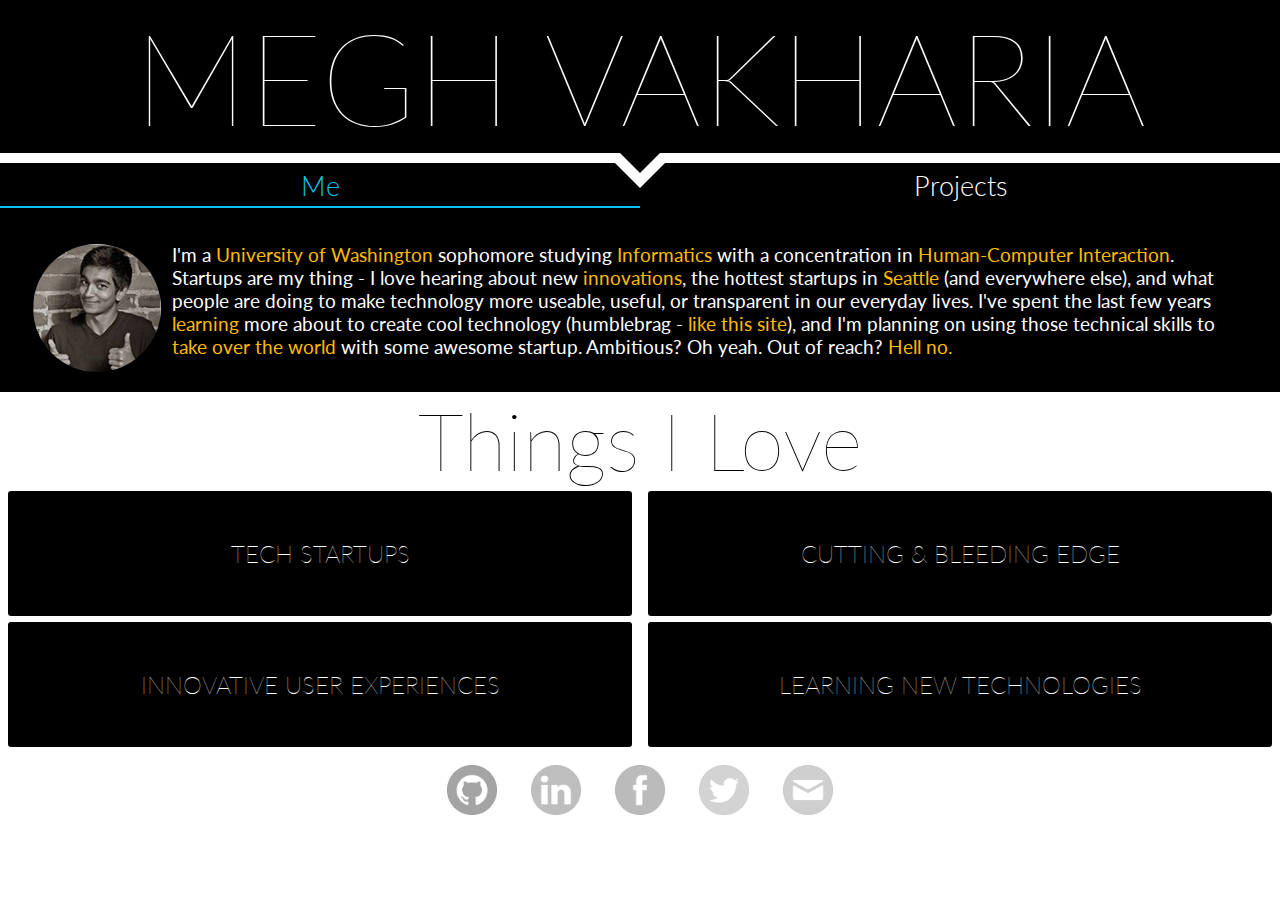
<file: index.html>
<!DOCTYPE HTML>
<html>
<head>
	<meta charset="UTF-8">
	<meta name="viewport" content="width=device-width, initial-scale=1">
	<title>Megh's Site</title>
	<link rel="stylesheet" type="text/css" href="css/styles.css">
	<link href='http://fonts.googleapis.com/css?family=Lato:100,300,400' rel='stylesheet' type='text/css'>
	<link rel="shortcut icon" 
      href="img/favicon.ico">
</head>
<body>
	<div class="container">
		<h1 class="name">MEGH VAKHARIA</h1>
		<div class="content">
			<nav>
				<ul class="row">
					<li class="col-3 active" id="one">Me</li>
					<!-- <li class="col-3 inactive" id="two"><a href="work.html">Work</a></li> -->
					<li class="col-3 inactive" id="three"><a href="projects.html">Projects</a></li>
					<!-- <li class="col-3 inactive" id="four"><a href="contact.html">Contact</a></li> -->
				</ul>
			</nav>
			
			<!-- only specific to this page -->
			<main>
				<img src="img/megh.jpg" alt="Photo of Megh Vakharia">
				<p>I'm a <span class="highlight">University of Washington</span> sophomore studying <span class="highlight">Informatics</span> with a concentration in <span class="highlight">Human-Computer Interaction</span>. Startups are my thing - I love hearing about new <span class="highlight">innovations</span>, the hottest startups in <span class="highlight">Seattle</span> (and everywhere else), and what people are doing to make technology more useable, useful, or transparent in our everyday lives. I've spent the last few years <span class="highlight">learning</span> more about to create cool technology (humblebrag - <span class="highlight">like this site</span>), and I'm planning on using those technical skills to <span class="highlight">take over the world</span> with some awesome startup. Ambitious? Oh yeah. Out of reach? <span class="highlight">Hell no.</span></p>
			</main>

		</div>
		<div class="bottom">
			<h1>Things I Love</h1>
			<div class="pure-g-r">
				<div class="pure-u-1-2">
					<div class="word">TECH STARTUPS</div>
				</div>
				<div class="pure-u-1-2">
					<div class="word">CUTTING &amp; BLEEDING EDGE</div>
				</div>
				<div class="pure-u-1-2">
					<div class="word">INNOVATIVE USER EXPERIENCES</div>
				</div>
				<div class="pure-u-1-2">
					<div class="word">LEARNING NEW TECHNOLOGIES</div>
				</div>
			</div>
			<footer>
				<ul class="contact-icons">
					<li>
						<a href="http://www.github.com/meghv/" class="icon gh"></a>
					</li>
					<li>
						<a href="http://www.linkedin.com/in/meghv/" class="icon link"></a>
					</li>
					<li>
						<a href="https://www.facebook.com/Meghhhh" class="icon fb" id="fb"></a>
					</li>
					<li>
						<a href="https://twitter.com/imMeghhhh" class="icon twit" id="twitter"></a>
					</li>
					<li>
						<a href="mailto:meghhv@gmail.com?Subject=What's%20up,%20Megh!" class="icon email" id="twitter"></a>
					</li>
				</ul>
			</footer>
		</div>
	</div>

	<script src="http://code.jquery.com/jquery-2.0.3.min.js"></script>
	<script src="js/jquery.fittext.js"></script>
	<script	type="text/javascript">
	  $(".name").fitText(1.0, {minFontSize: '65px', maxFontSize: '160px'});
	</script>
</body>
</html>
</file>
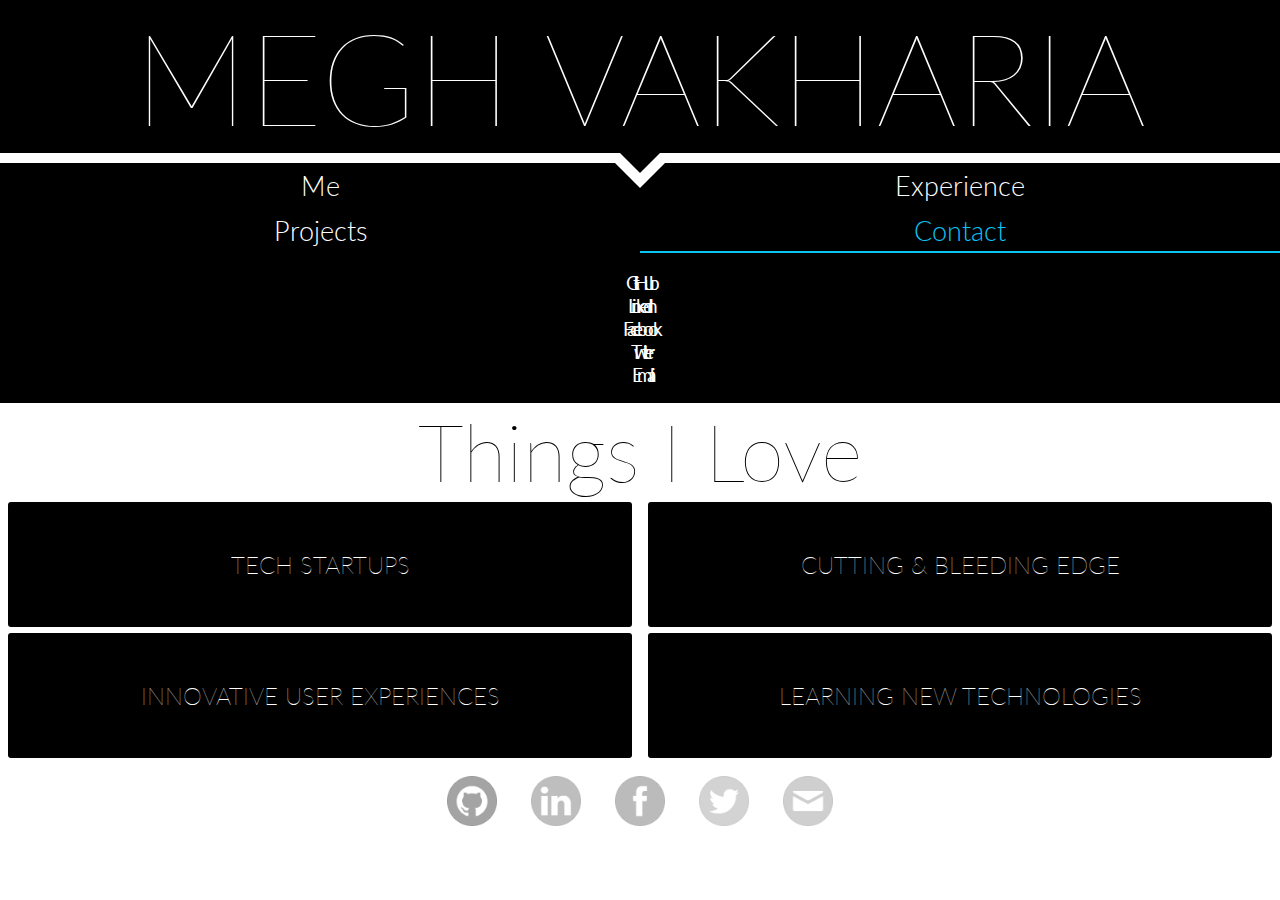
<file: contact.html>
<!DOCTYPE HTML>
<html>
<head>
	<meta charset="UTF-8">
	<meta name="viewport" content="width=device-width, initial-scale=1">
	<title>Megh's Site</title>
	<link rel="stylesheet" type="text/css" href="css/styles.css">
	<link href='http://fonts.googleapis.com/css?family=Lato:100,300,400' rel='stylesheet' type='text/css'>
	<link rel="shortcut icon" 
      href="img/favicon.ico">
</head>
<body>
	<div class="container">
		<h1 class="name">MEGH VAKHARIA</h1>
		<div class="content">
			<nav>
				<ul class="row">
					<li class="col-3 intactive" id="one">Me</li>
					<li class="col-3 inactive" id="two"><a href="work.html">Experience</a></li>
					<li class="col-3 inactive" id="three"><a href="projects.html">Projects</a></li>
					<li class="col-3 active" id="four">Contact</li>
				</ul>
			</nav>
			
			<!-- only specific to this page -->
			<main>
				<div class="pure-g-r">
					<div class="pure-u-1-5">
						GitHub
					</div>
					<div class="pure-u-1-5">
						LinkedIn
					</div>
					<div class="pure-u-1-5">
						Facebook
					</div>
					<div class="pure-u-1-5">
						Twitter
					</div>
					<div class="pure-u-1-5">
						Email
					</div>
				</div>
			</main>

		</div>
		<div class="bottom">
			<h1>Things I Love</h1>
			<div class="pure-g-r">
				<div class="pure-u-1-2">
					<div class="word">TECH STARTUPS</div>
				</div>
				<div class="pure-u-1-2">
					<div class="word">CUTTING &amp; BLEEDING EDGE</div>
				</div>
				<div class="pure-u-1-2">
					<div class="word">INNOVATIVE USER EXPERIENCES</div>
				</div>
				<div class="pure-u-1-2">
					<div class="word">LEARNING NEW TECHNOLOGIES</div>
				</div>
			</div>
			<footer>
				<ul class="contact-icons">
					<li>
						<a href="http://www.github.com/meghv/" class="icon gh"></a>
					</li>
					<li>
						<a href="http://www.linkedin.com/in/meghv/" class="icon link"></a>
					</li>
					<li>
						<a href="https://www.facebook.com/Meghhhh" class="icon fb" id="fb"></a>
					</li>
					<li>
						<a href="https://twitter.com/imMeghhhh" class="icon twit" id="twitter"></a>
					</li>
					<li>
						<a href="mailto:meghhv@gmail.com?Subject=What's%20up,%20Megh!" class="icon email" id="twitter"></a>
					</li>
				</ul>
			</footer>
		</div>
	</div>

	<script src="http://code.jquery.com/jquery-2.0.3.min.js"></script>
	<script src="js/jquery.fittext.js"></script>
	<script	type="text/javascript">
	  $(".name").fitText(1.0, {minFontSize: '65px', maxFontSize: '160px'});
	</script>
</body>
</html>
</file>
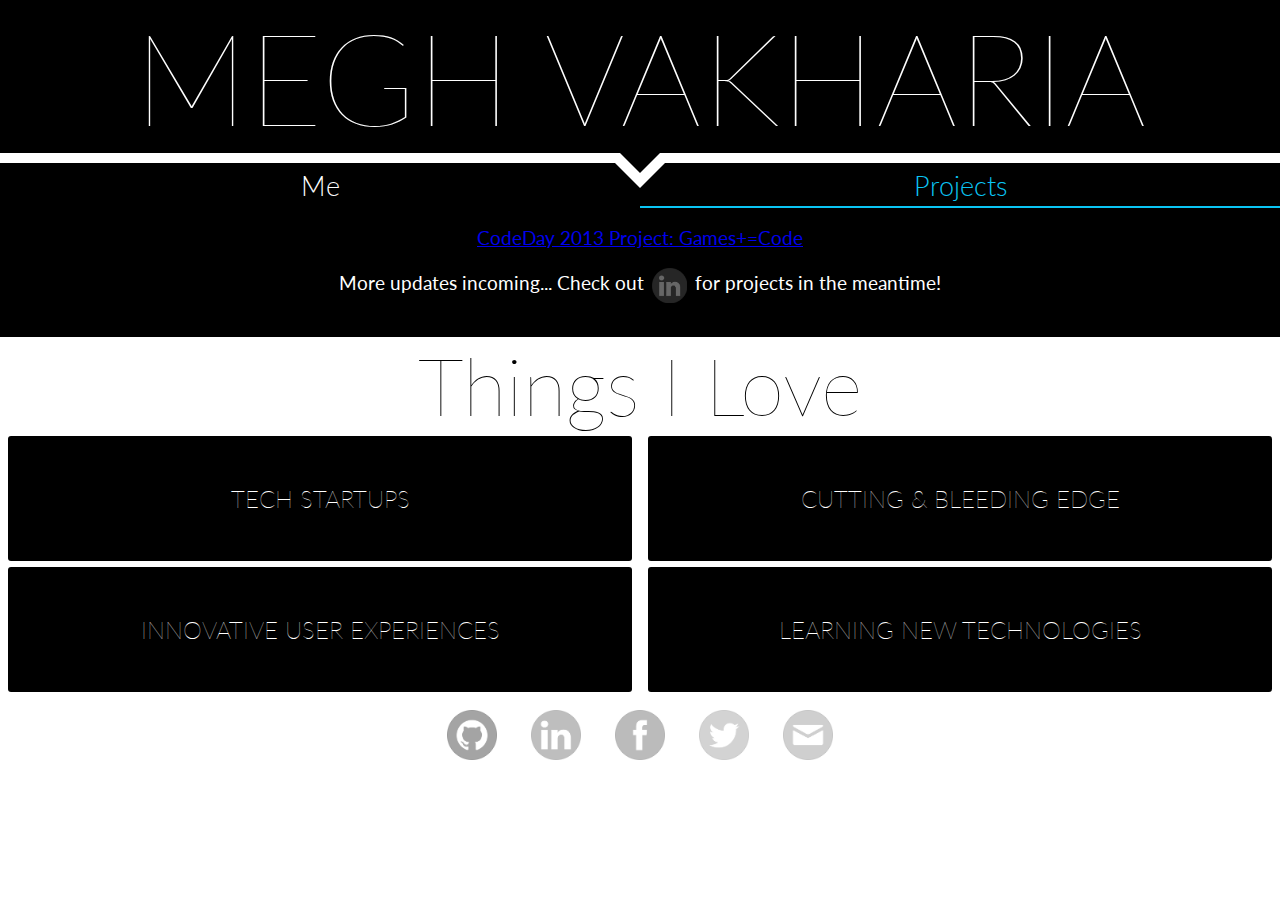
<file: projects.html>
<!DOCTYPE HTML>
<html>
<head>
	<meta charset="UTF-8">
	<meta name="viewport" content="width=device-width, initial-scale=1">
	<title>Megh's Site</title>
	<link rel="stylesheet" type="text/css" href="css/styles.css">
	<link href='http://fonts.googleapis.com/css?family=Lato:100,300,400' rel='stylesheet' type='text/css'>
	<link rel="shortcut icon" 
      href="img/favicon_.ico">
</head>
<body>
	<div class="container">
		<h1 class="name">MEGH VAKHARIA</h1>
		<div class="content">
			<nav>
				<ul class="row">
					<li class="col-3 inactive" id="one"><a href="index.html">Me</a></li>
					<!-- <li class="col-3 inactive" id="two"><a href="work.html">Work</a></li> -->
					<li class="col-3 active" id="three">Projects</li>
					<!-- <li class="col-3 inactive" id="four"><a href="contact.html">Contact</a></li> -->
				</ul>
			</nav>
			
			<!-- only specific to this page -->
			<main>
				<a href="codeday.html" target="_blank">CodeDay 2013 Project: Games+=Code</a>
				<p class="center">More updates incoming... Check out <a href="http://www.linkedin.com/in/meghv/" id="inline-icon" class="icon link"></a> for projects in the meantime!</p>
			</main>

		</div>
		<div class="bottom">
			<h1>Things I Love</h1>
			<div class="pure-g-r">
				<div class="pure-u-1-2">
					<div class="word">TECH STARTUPS</div>
				</div>
				<div class="pure-u-1-2">
					<div class="word">CUTTING &amp; BLEEDING EDGE</div>
				</div>
				<div class="pure-u-1-2">
					<div class="word">INNOVATIVE USER EXPERIENCES</div>
				</div>
				<div class="pure-u-1-2">
					<div class="word">LEARNING NEW TECHNOLOGIES</div>
				</div>
			</div>
			<footer>
				<ul class="contact-icons">
					<li>
						<a href="http://www.github.com/meghv/" class="icon gh"></a>
					</li>
					<li>
						<a href="http://www.linkedin.com/in/meghv/" class="icon link"></a>
					</li>
					<li>
						<a href="https://www.facebook.com/Meghhhh" class="icon fb" id="fb"></a>
					</li>
					<li>
						<a href="https://twitter.com/imMeghhhh" class="icon twit" id="twitter"></a>
					</li>
					<li>
						<a href="mailto:meghhv@gmail.com?Subject=What's%20up,%20Megh!" class="icon email" id="twitter"></a>
					</li>
				</ul>
			</footer>
		</div>
	</div>

	<script src="http://code.jquery.com/jquery-2.0.3.min.js"></script>
	<script src="js/jquery.fittext.js"></script>
	<script	type="text/javascript">
	  $(".name").fitText(1.0, {minFontSize: '65px', maxFontSize: '160px'});
	</script>
</body>
</html>
</file>
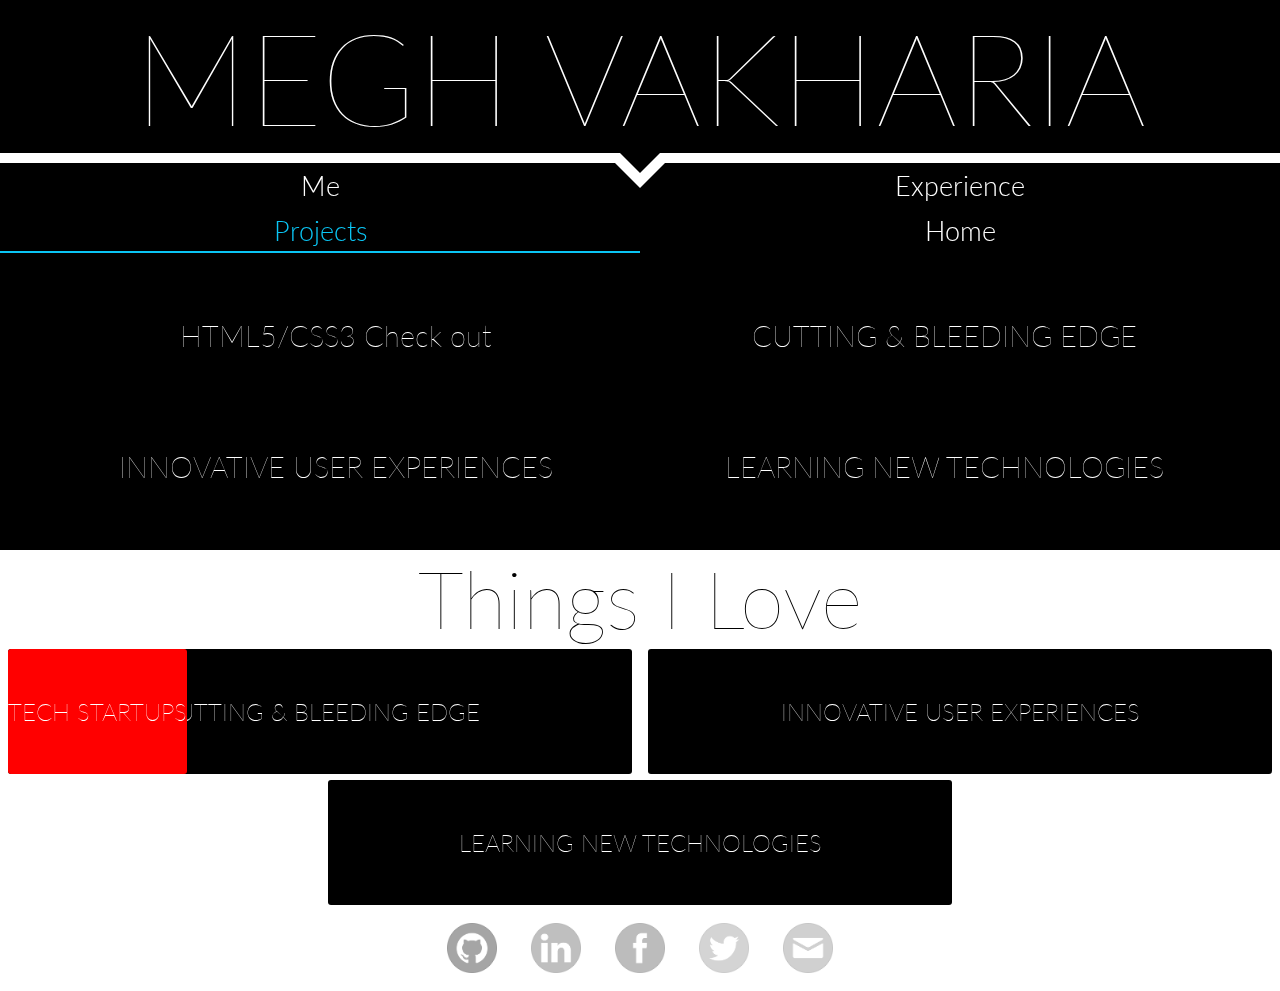
<file: test3d.html>
<!DOCTYPE HTML>
<html>
<head>
	<meta charset="UTF-8">
	<meta name="viewport" content="width=device-width, initial-scale=1">
	<title>Megh's Site</title>
	<link rel="stylesheet" type="text/css" href="css/styles.css">
	<link rel="stylesheet" type="text/css" href="3dtest.css">
	<link href='http://fonts.googleapis.com/css?family=Lato:100,300,400' rel='stylesheet' type='text/css'>
	<link rel="shortcut icon" 
      href="img/favicon_.ico">
</head>
<body>
	<div class="container">
		<h1 class="name">MEGH VAKHARIA</h1>
		<div class="content">
			<nav>
				<ul class="row">
					<li class="col-3 inactive" id="one"><a href="index.html">Me</li>
					<li class="col-3 inactive" id="two"><a href="work.html">Experience</a></li>
					<li class="col-3 active" id="three">Projects</li>
					<li class="col-3 inactive" id="four"><a href="#">Home</a></li>
				</ul>
			</nav>
			
			<!-- only specific to this page -->
			<main>
				<div class="pure-g-r">
				<div class="pure-u-1-2">
					<div class="word">HTML5/CSS3
						Check out </div>
				</div>
				<div class="pure-u-1-2">
					<div class="word">CUTTING &amp; BLEEDING EDGE</div>
				</div>
				<div class="pure-u-1-2">
					<div class="word">INNOVATIVE USER EXPERIENCES</div>
				</div>
				<div class="pure-u-1-2">
					<div class="word">LEARNING NEW TECHNOLOGIES</div>
				</div>
			</div>
			</main>

		</div>
		<div class="bottom">
			<h1>Things I Love</h1>
			<div class="pure-g-r">
				<div class="pure-u-1-2 card">
					<div class="word front">TECH STARTUPS</div>
					<div class="back">CSS transofrmations are sick!</div>
				</div>
				<div class="pure-u-1-2">
					<div class="word">CUTTING &amp; BLEEDING EDGE</div>
				</div>
				<div class="pure-u-1-2">
					<div class="word">INNOVATIVE USER EXPERIENCES</div>
				</div>
				<div class="pure-u-1-2">
					<div class="word">LEARNING NEW TECHNOLOGIES</div>
				</div>
			</div>
			<footer>
				<ul class="contact-icons">
					<li>
						<a href="http://www.github.com/meghv/" class="icon gh"></a>
					</li>
					<li>
						<a href="http://www.linkedin.com/in/meghv/" class="icon link"></a>
					</li>
					<li>
						<a href="https://www.facebook.com/Meghhhh" class="icon fb" id="fb"></a>
					</li>
					<li>
						<a href="https://twitter.com/imMeghhhh" class="icon twit" id="twitter"></a>
					</li>
					<li>
						<a href="mailto:meghhv@gmail.com?Subject=What's%20up,%20Megh!" class="icon email" id="twitter"></a>
					</li>
				</ul>
			</footer>
		</div>
	</div>

	<script src="http://code.jquery.com/jquery-2.0.3.min.js"></script>
	<script src="js/jquery.fittext.js"></script>
	<script	type="text/javascript">
	  $(".name").fitText(1.0, {minFontSize: '65px', maxFontSize: '160px'});
	</script>
</body>
</html>
</file>
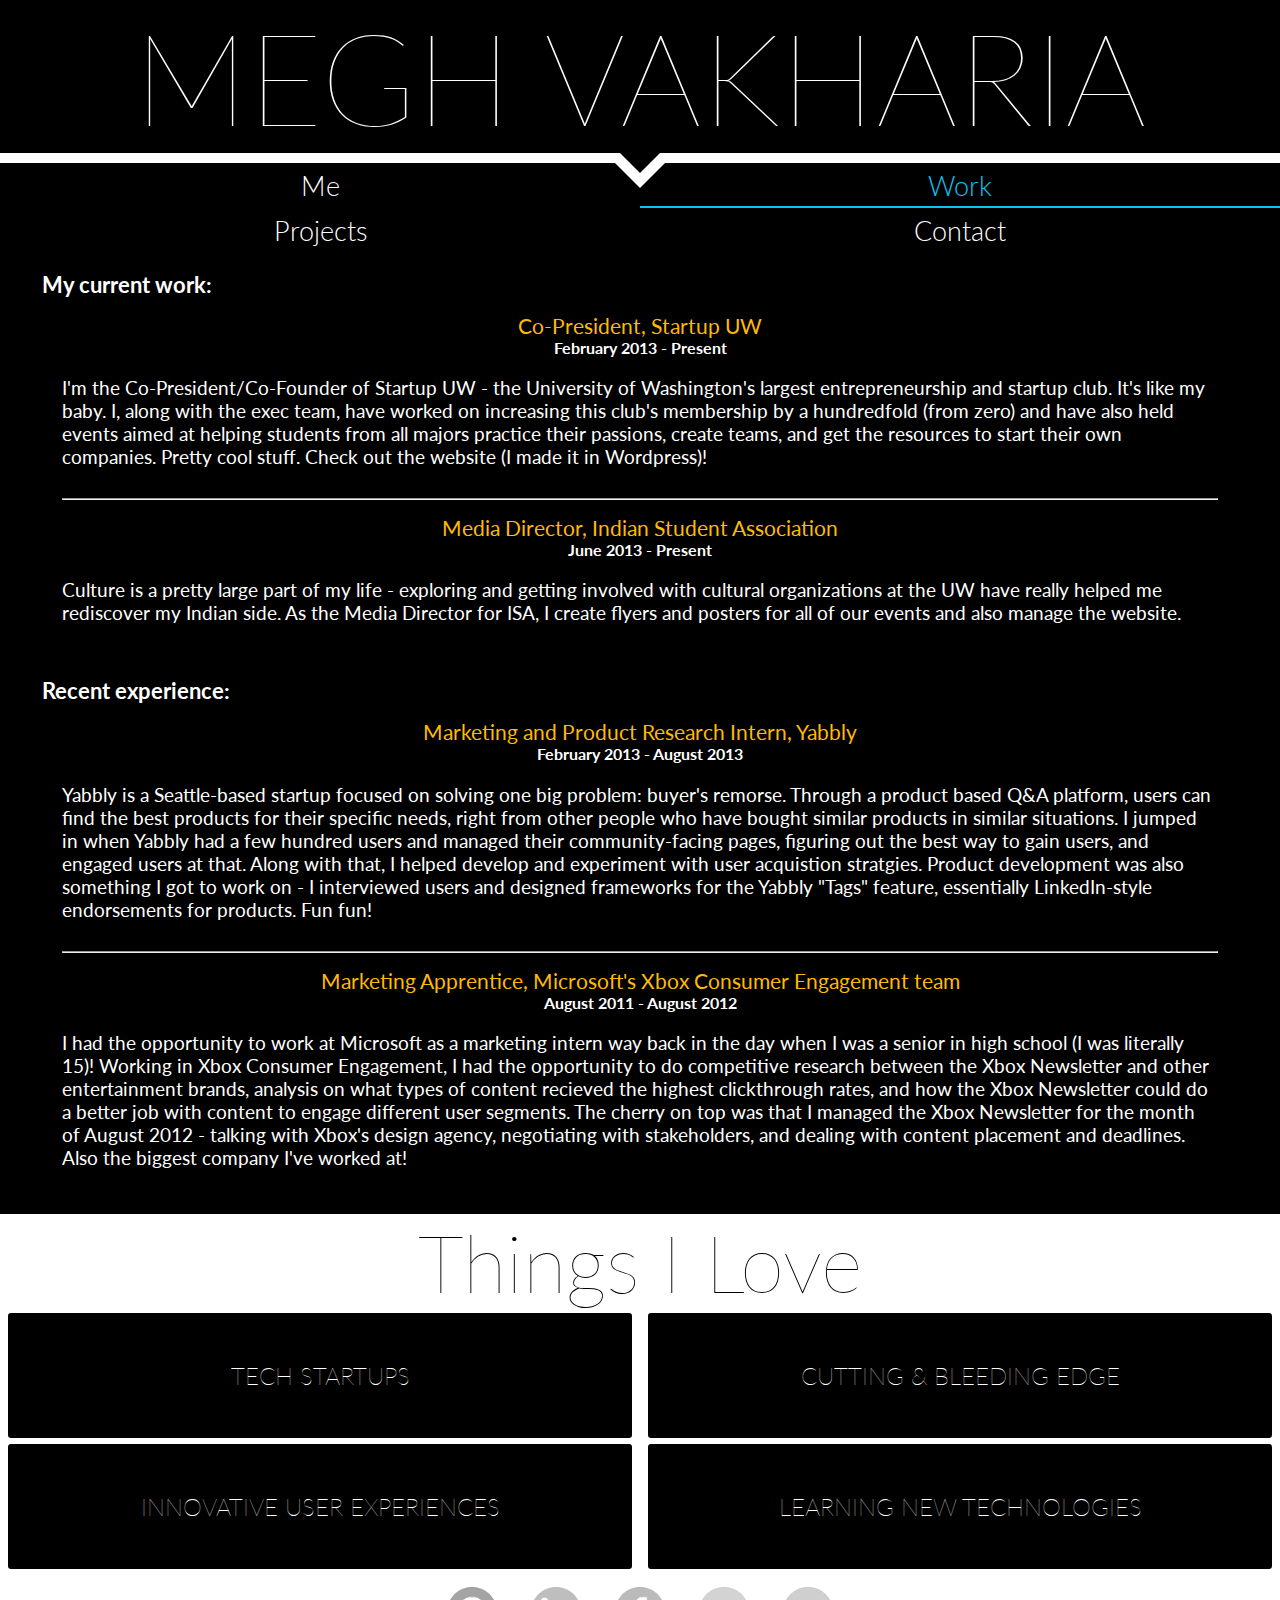
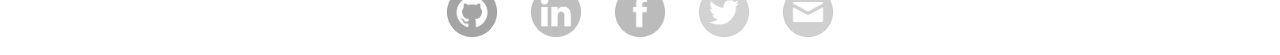
<file: work.html>
<!DOCTYPE HTML>
<html>
<head>
	<meta charset="UTF-8">
	<meta name="viewport" content="width=device-width, initial-scale=1">
	<title>Megh's Site</title>
	<link rel="stylesheet" type="text/css" href="css/styles.css">
	<link href='http://fonts.googleapis.com/css?family=Lato:100,300,400' rel='stylesheet' type='text/css'>
	<link rel="shortcut icon" 
      href="img/favicon._ico">
</head>
<body>
	<div class="container">
		<h1 class="name">MEGH VAKHARIA</h1>
		<div class="content">
			<nav>
				<ul class="row">
					<li class="col-3 inactive" id="one"><a href="index.html">Me</a></li>
					<li class="col-3 active" id="two">Work</li>
					<li class="col-3 inactive" id="three"><a href="projects.html">Projects</a></li>
					<li class="col-3 inactive" id="four"><a href="contact.html">Contact</a></li>
				</ul>
			</nav>
			
			<!-- only specific to this page -->
			<main>
				<h3>My current work:</h3>

				<ul class="work">
					<li id="suw"><h4 class="highlight">Co-President, Startup UW</h4>
					<h5>February 2013 - Present</h5>
					<p>I'm the Co-President/Co-Founder of Startup UW - the University of Washington's largest entrepreneurship and startup club. It's like my baby. I, along with the exec team, have worked on increasing this club's membership by a hundredfold (from zero) and have also held events aimed at helping students from all majors practice their passions, create teams, and get the resources to start their own companies. Pretty cool stuff. Check out the website (I made it in Wordpress)!</p>
					</li>
					<hr>
					<li><h4 class="highlight">Media Director, Indian Student Association</h4>
					<h5>June 2013 - Present</h5>
					<p>Culture is a pretty large part of my life - exploring and getting involved with cultural organizations at the UW have really helped me rediscover my Indian side. As the Media Director for ISA, I create flyers and posters for all of our events and also manage the website. </p>
				</ul>
				<br>
				<h3>Recent experience:</h3>
				<ul class="work">
					<li><h4 class="highlight">Marketing and Product Research Intern, Yabbly</h4>
					<h5>February 2013 - August 2013</h5>
					<p>Yabbly is a Seattle-based startup focused on solving one big problem: buyer's remorse. Through a product based Q&amp;A platform, users can find the best products for their specific needs, right from other people who have bought similar products in similar situations. I jumped in when Yabbly had a few hundred users and managed their community-facing pages, figuring out the best way to gain users, and engaged users at that. Along with that, I helped develop and experiment with user acquistion stratgies. Product development was also something I got to work on - I interviewed users and designed frameworks for the Yabbly "Tags" feature, essentially LinkedIn-style endorsements for products. Fun fun!</p>
					</li>
					<hr>
					<li><h4 class="highlight">Marketing Apprentice, Microsoft's Xbox Consumer Engagement team</h4>
					<h5>August 2011 - August 2012</h5>
					<p>I had the opportunity to work at Microsoft as a marketing intern way back in the day when I was a senior in high school (I was literally 15)! Working in Xbox Consumer Engagement, I had the opportunity to do competitive research between the Xbox Newsletter and other entertainment brands, analysis on what types of content recieved the highest clickthrough rates, and how the Xbox Newsletter could do a better job with content to engage different user segments. The cherry on top was that I managed the Xbox Newsletter for the month of August 2012 - talking with Xbox's design agency, negotiating with stakeholders, and dealing with content placement and deadlines. Also the biggest company I've worked at!</p>
				</ul>
			</main>

		</div>
		<div class="bottom">
			<h1>Things I Love</h1>
			<div class="pure-g-r">
				<div class="pure-u-1-2">
					<div class="word">TECH STARTUPS</div>
				</div>
				<div class="pure-u-1-2">
					<div class="word">CUTTING &amp; BLEEDING EDGE</div>
				</div>
				<div class="pure-u-1-2">
					<div class="word">INNOVATIVE USER EXPERIENCES</div>
				</div>
				<div class="pure-u-1-2">
					<div class="word">LEARNING NEW TECHNOLOGIES</div>
				</div>
			</div>
			<footer>
				<ul class="contact-icons">
					<li>
						<a href="http://www.github.com/meghv/" class="icon gh"></a>
					</li>
					<li>
						<a href="http://www.linkedin.com/in/meghv/" class="icon link"></a>
					</li>
					<li>
						<a href="https://www.facebook.com/Meghhhh" class="icon fb" id="fb"></a>
					</li>
					<li>
						<a href="https://twitter.com/imMeghhhh" class="icon twit" id="twitter"></a>
					</li>
					<li>
						<a href="mailto:meghhv@gmail.com?Subject=What's%20up,%20Megh!" class="icon email" id="twitter"></a>
					</li>
				</ul>
			</footer>
		</div>
	</div>

	<script src="http://code.jquery.com/jquery-2.0.3.min.js"></script>
	<script src="js/jquery.fittext.js"></script>
	<script	type="text/javascript">
	  $(".name").fitText(1.0, {minFontSize: '65px', maxFontSize: '160px'});
	</script>
</body>
</html>
</file>
<file: 3dtest.css>
body {
	perspective: 800px;
	-webkit-perspective: 800px;
}

.card {
	position: absolute;
	transform-tyle: preserve-3d;
	transition: transform 1s;
}

.card div {
	display: block;
	position: absolute;
	backface-visibility: hidden;
}

.front {
  background: red;
}
.back {
  background: blue;
  transform: rotateY( 180deg );
}

.card:hover {
	transform: rotateY(180deg);
}
</file>
<file: css/styles.css>
@import url(normalize.css);
@import url(grid.css);
/* General rules */
html,
body {
	height: 100%;
}

body {
	width: 100%;
	max-width: 1920px;
	font-family: 'Lato', sans-serif;
	background: #fff;
	font-size: 16px;
}

.content,
.bottom {

	-moz-transition: all .3s linear;
	-webkit-transition: all .3s linear;
	-o-transition: all .3s linear;
	transition: all .3s linear;
}


.work {
	width: 90%;
	margin: 10px auto;
	padding: 0px;
}

.work li {
	list-style: none;
	margin: 15px auto 30px;
}

.work li h4,
.work li h5 {
	margin: 0px;
}

/*.work li h5 {
	font-weight: 300;
}*/
.work li h4 {
	font-size: 1.1em;
	font-weight: 400;
}

.work li h4:before {
	content: '';
	display: block;
	background: blue;
	height: 100%;
	width: 10%;
	border-radius: 99px;
}
.row {
	width: 100%;
	font-family: 'Lato', sans-serif;
	font-weight: 300;
}

.center {
	text-align: center;
}
		
.col-3 {
	float: left;
	width: 50%;
	height: 45px;
	position: relative;
	text-align: center;
	box-sizing: border-box;
}


.active {
	color: #0ac5f4;
	border-bottom: 2px solid #0ac5f4;
}


h2 {
	font-family: 'Lato';
	font-weight: 400;
	font-size: .3em;
	margin: 0px;
	padding: 0px;
	line-height: 45px;
	position: absolute;
	width: 100%;
}

.contact-icons {
	display: inline-block;
	width: 100%;
	height: 50px;
	margin: 0 auto;
	padding: 0;
}

#inline-icon {
	display: inline-block;
	width: 1.8em;
	height: 1.8em;
	vertical-align: middle;
	padding: 0;
	margin-left: 3px;
	margin-right: 3px;
}
footer {
	position: absolute;
	width: 100%;
}
.contact-icons li {
	border-radius: 99px;
	display: inline-block;
	list-style: none;
	padding: 15px;
	box-sizing: border-box;
}

.contact-icons li a {
	display: inline-block;
}

.email {
	background: url(../img/icons/email.png);
}
.gh {
	background: url(../img/icons/github.png)
}
.link {
	background: url(../img/icons/linkedin.png);
}
.fb {
	background: url(../img/icons/facebook.png);
}

.twit {
	background: url(../img/icons/twitter.png);
}
.icon {
	width: 50px;
	height: 50px;
	background-size: cover;
	opacity: .4;
	-webkit-filter: grayscale(100%);
	-moz-filter: grayscale(100%);
	-o-filter: grayscale(100%);
	-ms-filter: grayscale(100%);
	filter: grayscale(100%);

	-moz-transition: all .2s linear;
	-webkit-transition: all .2s linear;
	-o-transition: all .2s linear;
	transition: all .2s linear;

}

h3 {
	font-family: inherit;
	font-weight: bold;
	padding: 0;
	margin: 0;
	text-align: left;
}
.icon:hover {
	opacity: 1;
	-webkit-filter: grayscale(0%);
	-moz-filter: grayscale(0%);
	-o-filter: grayscale(0%);
	-ms-filter: grayscale(0%);
	filter: grayscale(0%);
}

.col-3:first-of-type {
	border-top-left-radius: 10px;
}

.col-3:last-of-type {
	border-top-right-radius: 10px;
}
.container {
	width: 100%;
	margin: 0 auto;
	text-align: center;
}

.name, .content {
	background: black;
	margin: 0 auto;
	padding: auto;
	position: relative;
}

.inactive:hover {
	cursor: pointer;
	border-bottom: 2px solid white;
}

.name {
	width: 100%;
}

.content {
	border-top-left-radius: 8px;
	border-top-right-radius: 8px;
	margin-top: 10px;
	width: 90%;
	color: white;
	padding-bottom: 15px;
}

.content:after,
.name:after {
	content: ' ';
	height: 0;
	position: absolute;
	width: 0;
	left: 50%;
}


.name:after {
	z-index: 1;
	border: 40px solid transparent;
	border-top-color: black;
	top: 100%;
	margin-left: -40px;
}

.content:after {
	border: 45px solid transparent;
	border-top-color: white;
	top: 0%;
	margin-left: -45px;
}

h1 {
	color: white;
	font-weight: 100;
	font-size: 8em;
	display: block;
}

.bottom {
	width: 100%;
	margin: 0 auto;
}
.bottom h1 {
	text-align: center;
	width: 100%;
	margin: 0 auto;
	color: black;
	padding: 0;
	font-size: 5em;
}


.word-box {
	width: 100%;
}
.word {
	background: black;
	color: white;
	border-radius: 3px;
	height: 125px;
	box-sizing: border-box;
	line-height: 125px;
	font-size: 1.5em;
	margin: 3px 8px;
	font-weight: 100;
}

/* Extra */
nav {
	line-height: 45px;
}

nav ul {
	display: inline-block;
	padding: 0;
	margin: 0;
}

nav ul li {
	list-style: none;
	font-size: 1.7em;
}

nav ul a {
	display: block;
	text-decoration: none;
	color: inherit;
}
main {
	font-weight: 400;
	width: 95%;
	margin: 2px auto;
	font-size: 1.2em;
}

main h3 {
	padding-left: 10px;
}
main img {
	float: left;
	border-radius: 99px;
	border: 1px solid black;
	box-sizing: border-box;
	margin-right: 10px;
	opacity: .8;
	height: 110px;
	vertical-align: middle;
}

main p {
	text-align: left;
}
.highlight {
	color: #FB0;
}

/* Media queries */
@media screen and (max-width: 759px) {
	.icon {
		width: 20px;
		height: 20px;
		padding: 20px;
	}

	nav {
		font-size: 13px;
	}
}
@media screen and (max-width: 1280px) {
	.container,
	.name,
	.content,
	.bottom {
		width: 100%;
		border-radius: 0px;
	}

	.work {
		width: 95%;
		margin: 0 auto;
	}

	.col-3:first-of-type {
		border-top-left-radius: 0px;
	}

	.col-3:last-of-type {
		border-top-right-radius: 0px;
	}

	.name:after {
		border: 20px solid transparent;
		border-top-color: black;
		margin-left: -20px;
	}

	.content:after {
		border: 25px solid transparent;
		border-top-color: white;
		margin-left: -25px;
	}

	main img {
		height: 130px;
	}
}
</file>
